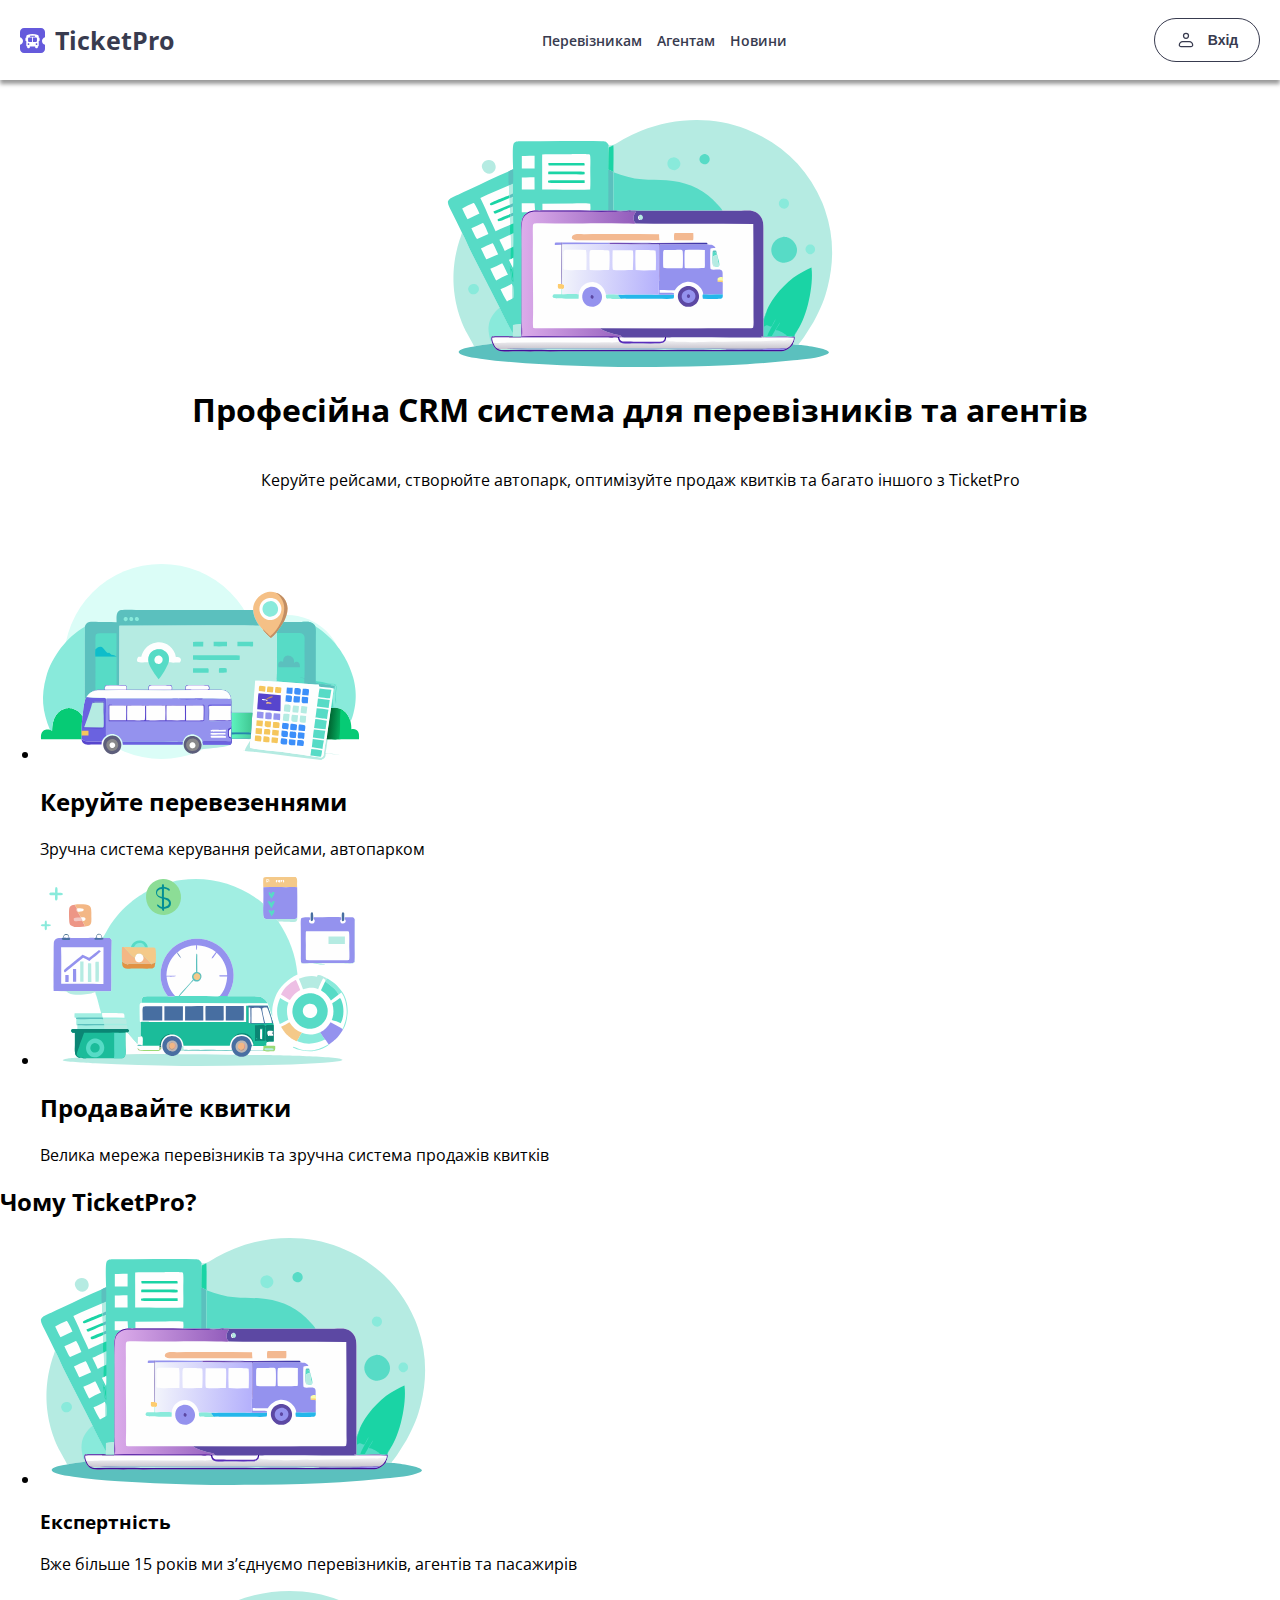
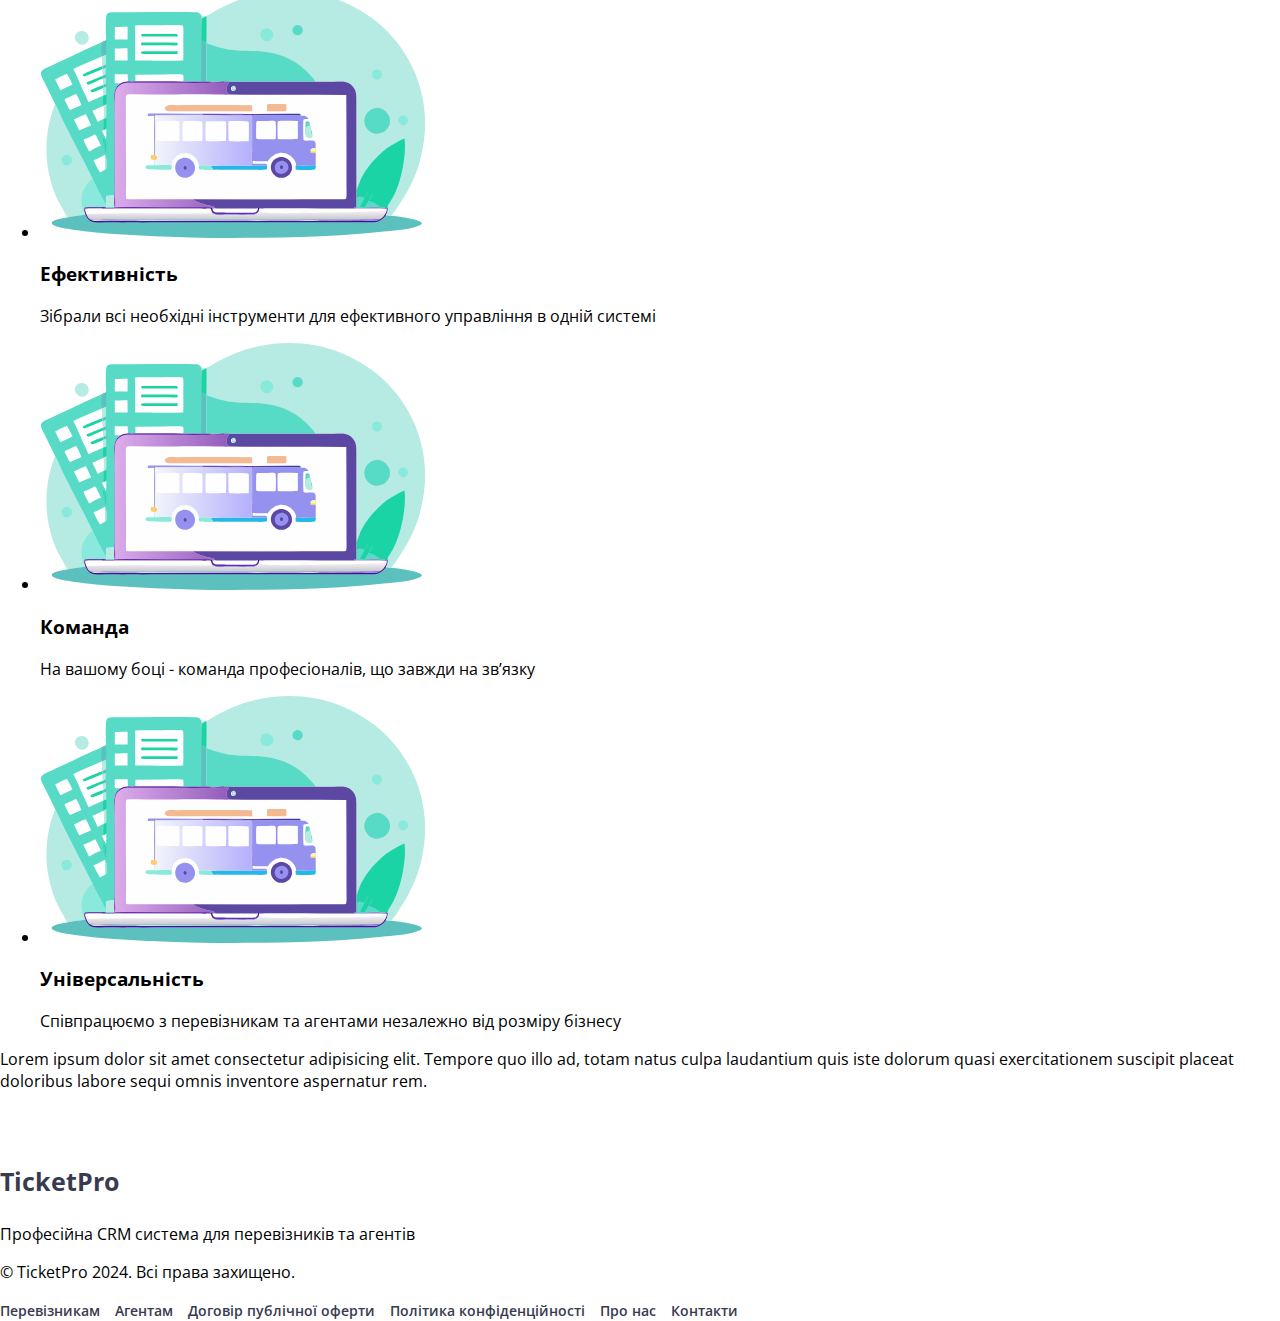
<file: index.html>
<!DOCTYPE html>
<html lang="uk">
  <head>
    <meta charset="UTF-8" />
    <meta name="viewport" content="width=device-width, initial-scale=1.0" />
    <title>TicketPro</title>
    <link rel="stylesheet" href="./css/styles.css" />
    <link rel="preconnect" href="https://fonts.googleapis.com" />
    <link rel="preconnect" href="https://fonts.gstatic.com" crossorigin />
    <link
      href="https://fonts.googleapis.com/css2?family=Open+Sans:ital,wght@0,300..800;1,300..800&display=swap"
      rel="stylesheet"
    />
  </head>
  <body>
    <!-- Секція Header -->
    <header class="header">
      <section class="top-line">
        <!-- Логотип -->
        <section class="logo-container">
          <img
            src="./favicon/ticketpro-header-logo.svg"
            alt="TicketPro"
            class="logo logo-header"
          />
          <p class="logo-text">TicketPro</p>
        </section>
        <!-- Верхнє меню -->
        <nav class="top-menu" aria-label="Основне меню">
          <ul class="menu-list">
            <li>
              <a href="./carrier.html" class="font-14" aria-current="page"
                >Перевізникам</a
              >
            </li>
            <li><a href="./agent.html" class="font-14">Агентам</a></li>
            <li><a href="./news.html" class="font-14">Новини</a></li>
          </ul>
        </nav>
        <!-- Кнопка в Header -->
        <button class="btn-login" aria-label="Вхід у систему">
          <img
            src="./favicon/iconamoon_profile-bold.svg"
            alt=""
            class="btn-icon"
            aria-hidden="true"
          />
          Вхід
        </button>
      </section>
    </header>

    <!-- Основний контент -->
    <main>
      <!-- Секція №1 -->
      <section class="hero">
        <img
          src="./images/group-45.svg"
          alt="Автобус і ноутбук"
          class="hero-image"
        />
        <h1 class="font-44">
          Професійна CRM система для перевізників та агентів
        </h1>
        <p class="font-20">
          Керуйте рейсами, створюйте автопарк, оптимізуйте продаж квитків та
          багато іншого з TicketPro
        </p>
      </section>
      <!-- Секція №2 -->
      <section class="features">
        <ul class="feature-list">
          <li>
            <img
              src="./images/group-47.svg"
              alt="Система керування перевезеннями"
            />
            <h2 class="font-32">Керуйте перевезеннями</h2>
            <p class="font-16">Зручна система керування рейсами, автопарком</p>
          </li>
          <li>
            <img src="./images/group-46.svg" alt="Система продажу квитків" />
            <h2 class="font-32">Продавайте квитки</h2>
            <p class="font-16">
              Велика мережа перевізників та зручна система продажів квитків
            </p>
          </li>
        </ul>
      </section>
      <!-- Секція №3 -->
      <section class="why-us">
        <h2 class="font-44">Чому TicketPro?</h2>
        <ul class="reason-list">
          <li>
            <img
              src="./images/group-45.svg"
              alt="Експертність у перевезеннях"
            />
            <h3 class="font-24">Експертність</h3>
            <p class="font-16">
              Вже більше 15 років ми з’єднуємо перевізників, агентів та
              пасажирів
            </p>
          </li>
          <li>
            <img src="./images/group-45.svg" alt="Ефективне управління" />
            <h3 class="font-24">Ефективність</h3>
            <p class="font-16">
              Зібрали всі необхідні інструменти для ефективного управління в
              одній системі
            </p>
          </li>
          <li>
            <img src="./images/group-45.svg" alt="Професійна команда" />
            <h3 class="font-24">Команда</h3>
            <p class="font-16">
              На вашому боці - команда професіоналів, що завжди на зв’язку
            </p>
          </li>
          <li>
            <img src="./images/group-45.svg" alt="Універсальність послуг" />
            <h3 class="font-24">Універсальність</h3>
            <p class="font-16">
              Співпрацюємо з перевізникам та агентами незалежно від розміру
              бізнесу
            </p>
          </li>
        </ul>
      </section>
      <!-- Секція SEO -->
      <section class="seo-text" aria-hidden="true">
        <p class="font-12">
          Lorem ipsum dolor sit amet consectetur adipisicing elit. Tempore quo
          illo ad, totam natus culpa laudantium quis iste dolorum quasi
          exercitationem suscipit placeat doloribus labore sequi omnis inventore
          aspernatur rem.
        </p>
      </section>
    </main>

    <!-- Секція Footer -->
    <footer class="footer">
      <section class="footer-logo">
        <img
          src="./favicon/ticketpro-footer-logo.svg"
          alt="TicketPro"
          class="logo logo-footer"
        />
        <p class="logo-text">TicketPro</p>
      </section>
      <p class="font-12">Професійна CRM система для перевізників та агентів</p>
      <p class="font-12">&copy; TicketPro 2024. Всі права захищено.</p>
      <nav class="footer-menu" aria-label="Футер меню">
        <ul class="menu-list">
          <li><a href="./carrier.html" class="font-14">Перевізникам</a></li>
          <li><a href="./agent.html" class="font-14">Агентам</a></li>
          <li>
            <a href="./public-offer-agreement.html" class="font-14"
              >Договір публічної оферти</a
            >
          </li>
          <li>
            <a href="./privacy-policy.html" class="font-14"
              >Політика конфіденційності</a
            >
          </li>
          <li><a href="./about.html" class="font-14">Про нас</a></li>
          <li><a href="./contacts.html" class="font-14">Контакти</a></li>
        </ul>
      </nav>
    </footer>
  </body>
</html>
</file>
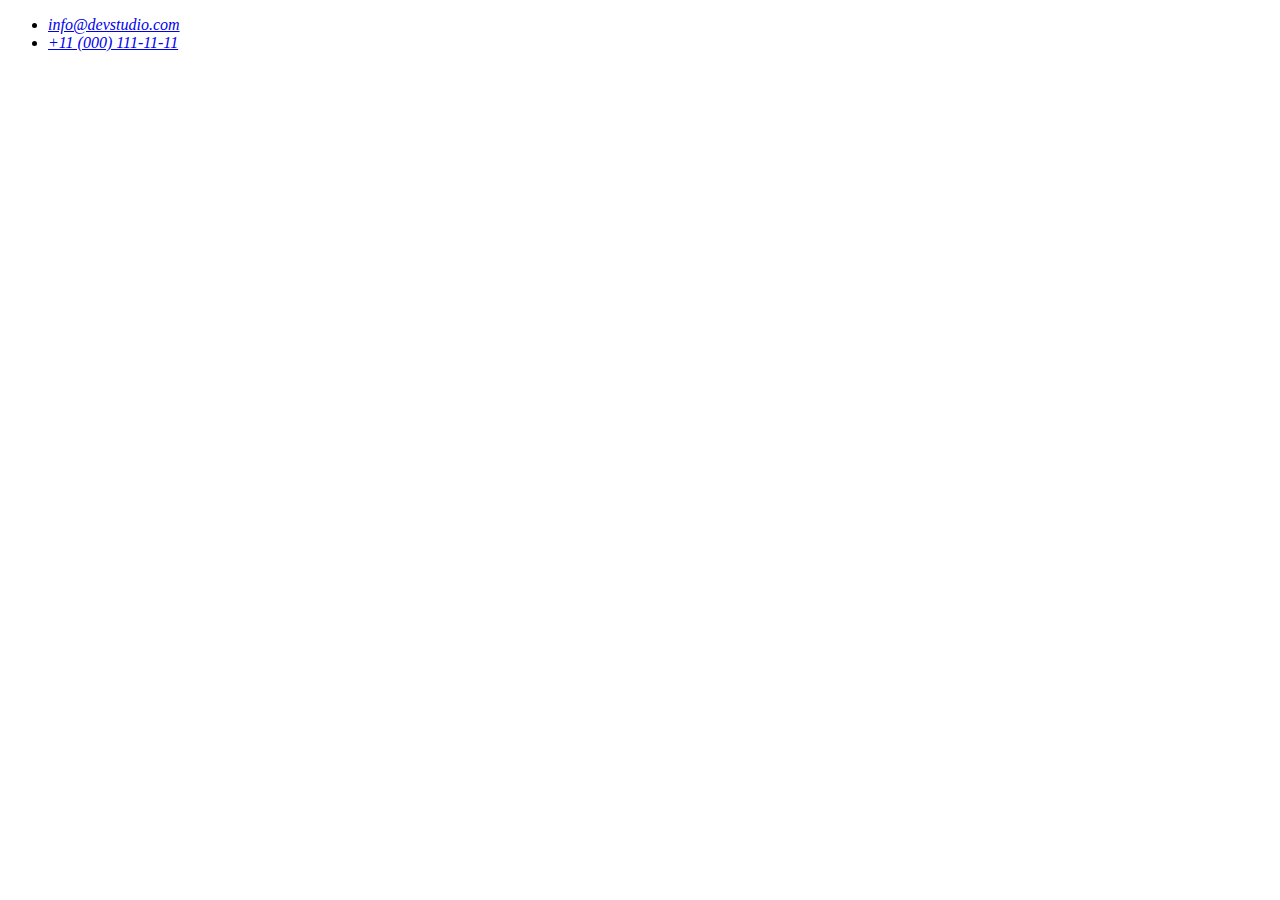
<file: сontacts.html>
<!DOCTYPE html>
<html lang="uk">
<head>
    <meta charset="UTF-8">
    <meta name="viewport" content="width=device-width, initial-scale=1.0">
    <title>Контакти</title>
</head>
<body>
    <!-- Контакти -->
    <address>
        <ul>
            <li><a href="mailto:info@devstudio.com">info@devstudio.com</a></li>
            <li><a href="tel:+110001111111">+11 (000) 111-11-11</a></li>
        </ul>
    </address>
</body>
</html>
</file>
<file: css/styles.css>
:root {
  /* Размеры шрифтов */
  --font-size-12: 12px;
  --font-size-14: 14px;
  --font-size-16: 16px;
  --font-size-20: 20px;
  --font-size-24: 24px;
  --font-size-logo: 25.47px;
  --font-size-32: 32px;
  --font-size-44: 44px;
  --font-size-48: 48px;

  /* Варианты начертания */
  --font-weight-regular: 400;
  --font-weight-medium: 500;
  --font-weight-semibold: 600;
  --font-weight-bold: 700;
}

@media (max-width: 768px) {
  :root {
    --font-size-12: 10px;
    --font-size-14: 12px;
    --font-size-16: 14px;
    --font-size-20: 18px;
    --font-size-24: 22px;
    --font-size-logo: 20px;
    --font-size-32: 28px;
    --font-size-44: 36px;
    --font-size-48: 42px;
  }
}

html,
body {
  width: 100%;
  margin: 0;
  padding: 0;
  font-family: "Open Sans", sans-serif;
}

* {
  box-sizing: border-box;
}

.header {
  width: 100%;
  margin: 0;
  background-color: #ffffff;
  padding: 0;
}

.top-line {
  width: 100%;
  height: 80px;
  background-color: #ffffff;
  display: flex;
  justify-content: space-between;
  align-items: center;
  padding: 10px 20px;
  box-shadow: 0px 4px 4px 0px rgba(0, 0, 0, 0.4);
  gap: 20px;
}

@media (max-width: 768px) {
  .top-line {
    padding: 5px 10px;
  }
}

.logo-container {
  display: flex;
  align-items: center;
  gap: 10px;
}

.logo {
  width: 25px;
  height: 25px;
}

.logo-text {
  font-size: var(--font-size-logo);
  font-weight: 700;
  color: #383b4f;
}

.top-menu {
  display: flex;
  gap: 40px;
}

.menu-list {
  display: flex;
  list-style: none;
  margin: 0;
  padding: 0;
  gap: 15px;
}

.menu-list li a {
  font-size: var(--font-size-14);
  font-weight: 600;
  color: #383b4f;
  text-decoration: none;
  transition: color 0.3s ease;
}

.menu-list li a:hover {
  color: #655adc;
}

.btn-login {
  width: 106px;
  height: 44px;
  padding: 10px 20px;
  gap: 12px;
  font-size: var(--font-size-14);
  font-weight: 600;
  color: #383b4f;
  background-color: #ffffff;
  border-radius: 100px;
  border: 1.5px solid #383b4f;
  cursor: pointer;
  transition: all 0.3s ease;
  display: flex;
  align-items: center;
  justify-content: center;
}

.btn-login:hover {
  border-color: #655adc;
  color: #655adc;
}

.btn-login .btn-icon {
  width: 20px;
  height: 20px;
  transition: all 0.3s ease;
}

.btn-login:hover .btn-icon {
  content: url("/favicon/iconamoon_profile-bold-2.svg");
}

.hero {
  display: flex;
  flex-direction: column;
  align-items: center;
  text-align: center;
  padding: 40px 20px;
}

.hero img {
  height: auto;
  max-width: 100%;
}
</file>
